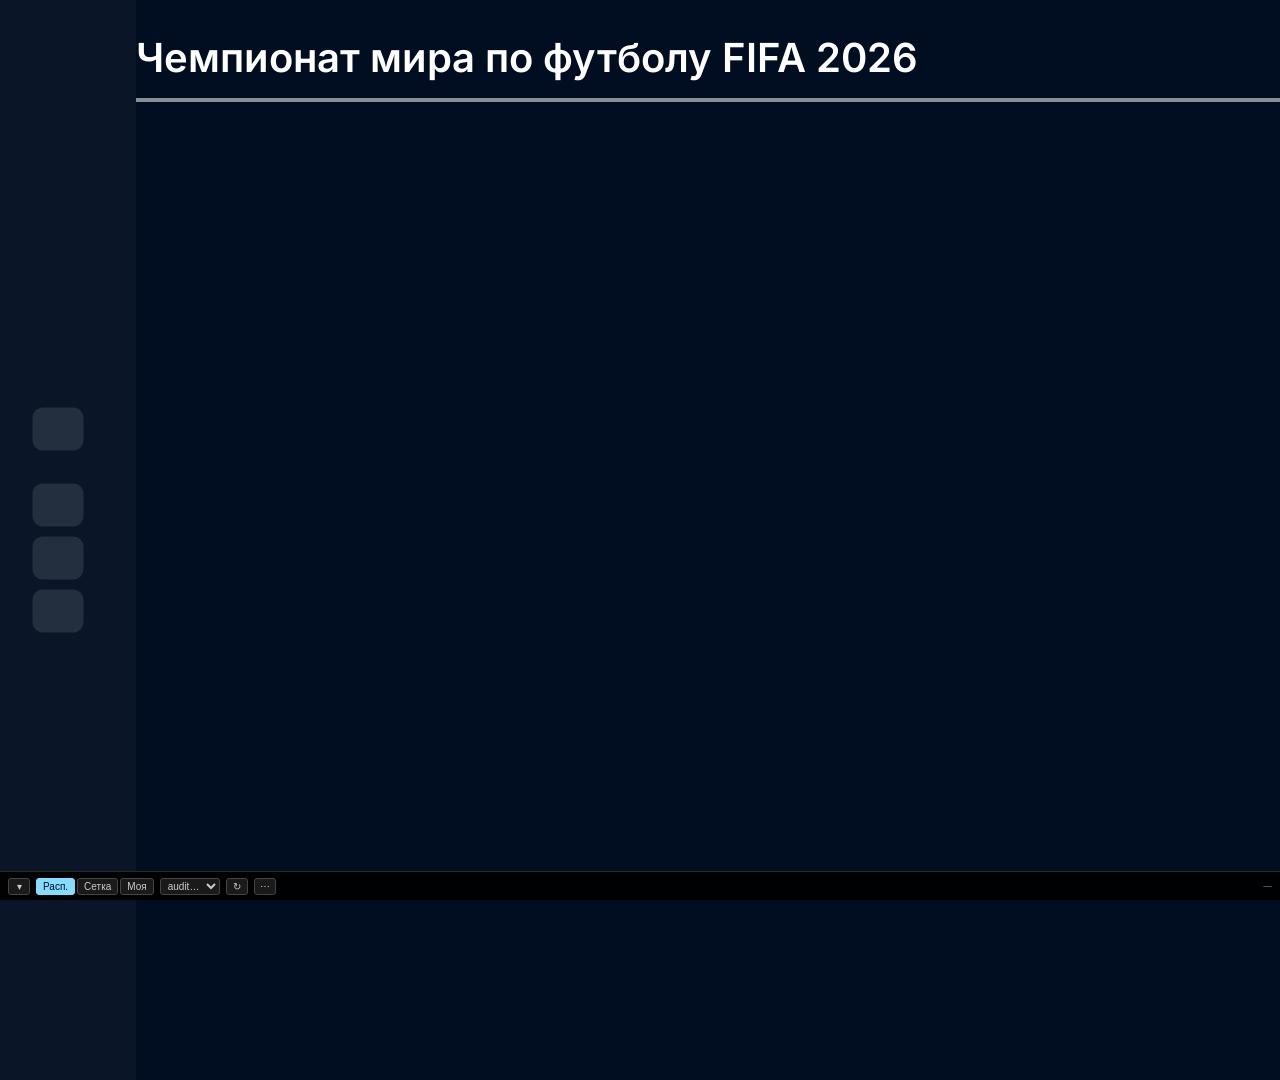
<file: index.html>
<!DOCTYPE html>
<html lang="ru">
<head>
  <meta charset="UTF-8">
  <meta http-equiv="refresh" content="0;url=ui/1920/index.html">
  <title>ЧМ FIFA 2026 — Samsung UI</title>
</head>
<body>
  <p><a href="ui/1920/index.html">FIFA 2026 UI preview</a></p>
</body>
</html>
</file>
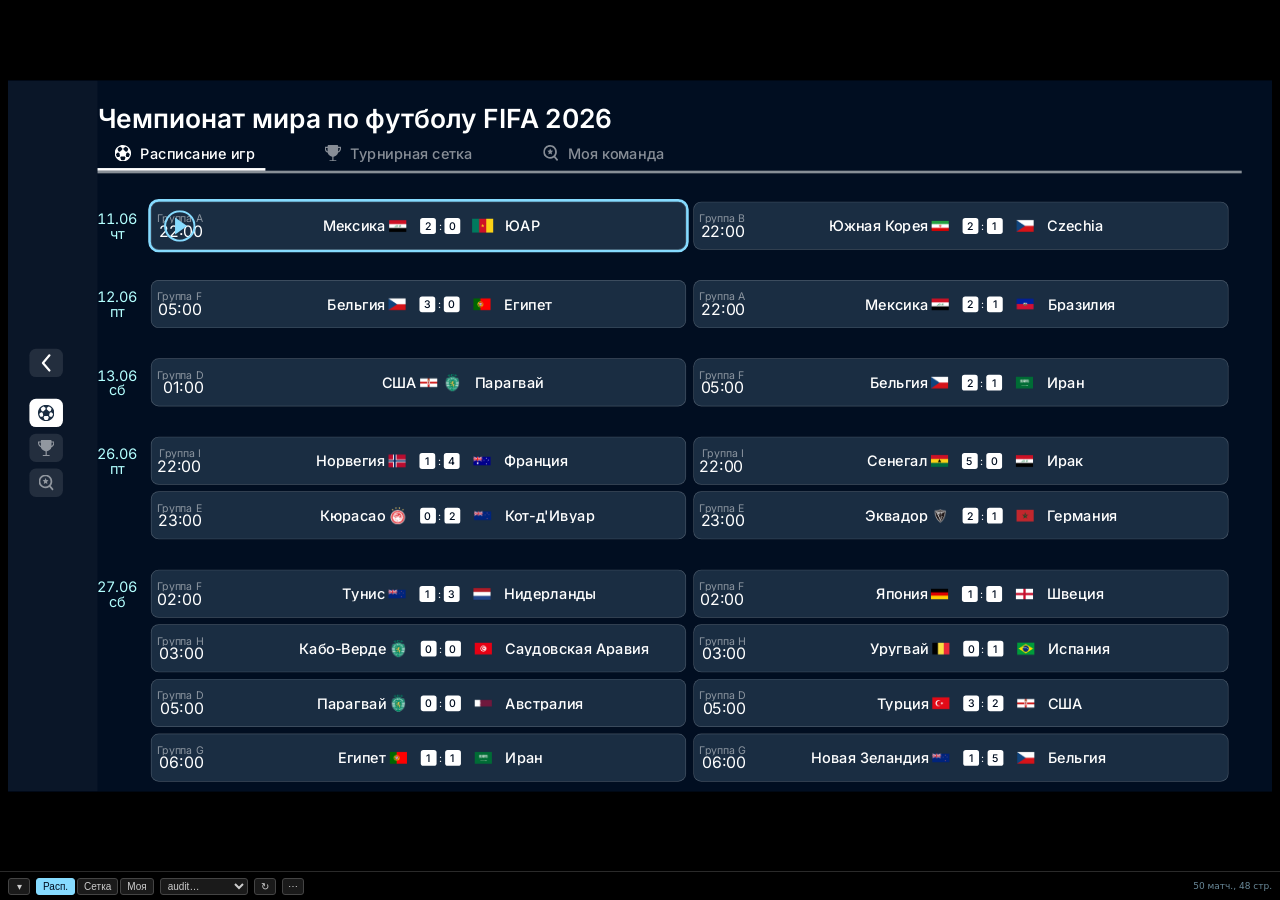
<file: ui/1920/index.html>
<!DOCTYPE html>
<html lang="ru">
<head>
  <meta charset="UTF-8">
  <meta name="viewport" content="width=1920">
  <title>ЧМ FIFA 2026 — sport shell (preview)</title>
  <script src="../js/fifa-assets.js"></script>
  <link rel="stylesheet" href="css/tokens.css">
  <link rel="stylesheet" href="css/base.css">
  <link rel="stylesheet" href="css/sport.css">
  <link rel="stylesheet" href="css/schedule.css">
  <link rel="stylesheet" href="css/bracket.css">
  <link rel="stylesheet" href="css/broadcast.css">
  <link rel="stylesheet" href="css/my-team.css">
</head>
<body class="dev-mode">

  <div id="tv-viewport">
    <div id="tv-stage">
      <div id="sport_root" class="screen">
        <div id="sport_rail">
          <div id="sport_rail_buttons">
            <div id="btn_sport_back" aria-hidden="true"></div>
            <button type="button" id="btn_sport_rail_schedule" class="sport-rail-btn"></button>
            <button type="button" id="btn_sport_rail_bracket" class="sport-rail-btn"></button>
            <button type="button" id="btn_sport_rail_my_team" class="sport-rail-btn"></button>
          </div>
        </div>

        <h1 id="tv_sport_title">Чемпионат мира по футболу FIFA 2026</h1>

        <div id="sport_tabs_container">
          <div id="sport_tab_track"></div>
          <div id="sport_tabs"></div>
        </div>

        <div id="sport_pager">
          <div id="sport_schedule_root" class="sport-page" data-page="schedule">
            <div id="rv_sport_schedule"></div>
            <div id="sport_schedule_error_container" class="preview-hidden">
              <div id="tv_schedule_error">Не удалось загрузить расписание</div>
              <button type="button" id="btn_schedule_retry">Повторить</button>
            </div>
            <button type="button" id="btn_schedule_scroll_top" class="preview-hidden">Вверх</button>
          </div>
          <div id="bracket_content_container" class="sport-page preview-hidden" data-page="bracket"></div>
          <div id="sport_my_team_root" class="sport-page preview-hidden" data-page="my_team"></div>
        </div>
      </div>

      <div id="sport_sources_dialog_root" class="preview-hidden" aria-hidden="true">
        <div id="sport_sources_panel">
          <div id="sport_sources_list"></div>
        </div>
      </div>
    </div>
  </div>

  <div id="dev-panel">
    <div class="dev-bar">
      <button type="button" id="dev-collapse" class="dev-icon" title="Свернуть">▾</button>
      <div class="dev-tabs">
        <button type="button" data-screen-tab="schedule" class="active">Расп.</button>
        <button type="button" data-screen-tab="bracket">Сетка</button>
        <button type="button" data-screen-tab="my_team">Моя</button>
      </div>
      <select id="dev-audit-presets" title="Audit preset"><option value="">audit…</option></select>
      <button type="button" id="btn-broadcast-back" class="preview-hidden" title="Закрыть каналы">back</button>
      <button type="button" id="btn-reload-mocks" class="dev-icon" title="Моки">↻</button>
      <button type="button" id="dev-more-toggle" class="dev-icon" title="Ещё">⋯</button>
      <span id="dev-status">—</span>
    </div>
    <div id="dev-more" class="dev-more preview-hidden">
      <button type="button" id="btn-schedule-toggle-error">ошибка</button>
      <button type="button" id="btn-schedule-toggle-scroll-top">вверх</button>
      <button type="button" id="btn-bracket-focus-playable">play</button>
      <button type="button" id="btn-myteam-select-belgium">бельгия</button>
      <button type="button" id="btn-broadcast-show">каналы</button>
      <button type="button" id="btn-broadcast-hide">скрыть</button>
    </div>
  </div>

  <script src="../js/fifa-data.js"></script>
  <script src="../js/fifa-flag.js"></script>
  <script src="../js/fifa-schedule-mapper.js"></script>
  <script src="../js/fifa-bracket-layout.js"></script>
  <script src="../js/fifa-bracket-mapper.js"></script>
  <script src="../js/schedule-ui.js"></script>
  <script src="../js/bracket-ui.js"></script>
  <script src="../js/fifa-teams-mapper.js"></script>
  <script src="../js/fifa-my-team-filter.js"></script>
  <script src="../js/broadcast-ui.js"></script>
  <script src="../js/my-team-ui.js"></script>
  <script src="../js/sport-ui.js"></script>
  <script src="../js/sport-pointer.js"></script>
  <script src="../js/app-preview.js"></script>
  <script>AppPreview.init();</script>
</body>
</html>
</file>
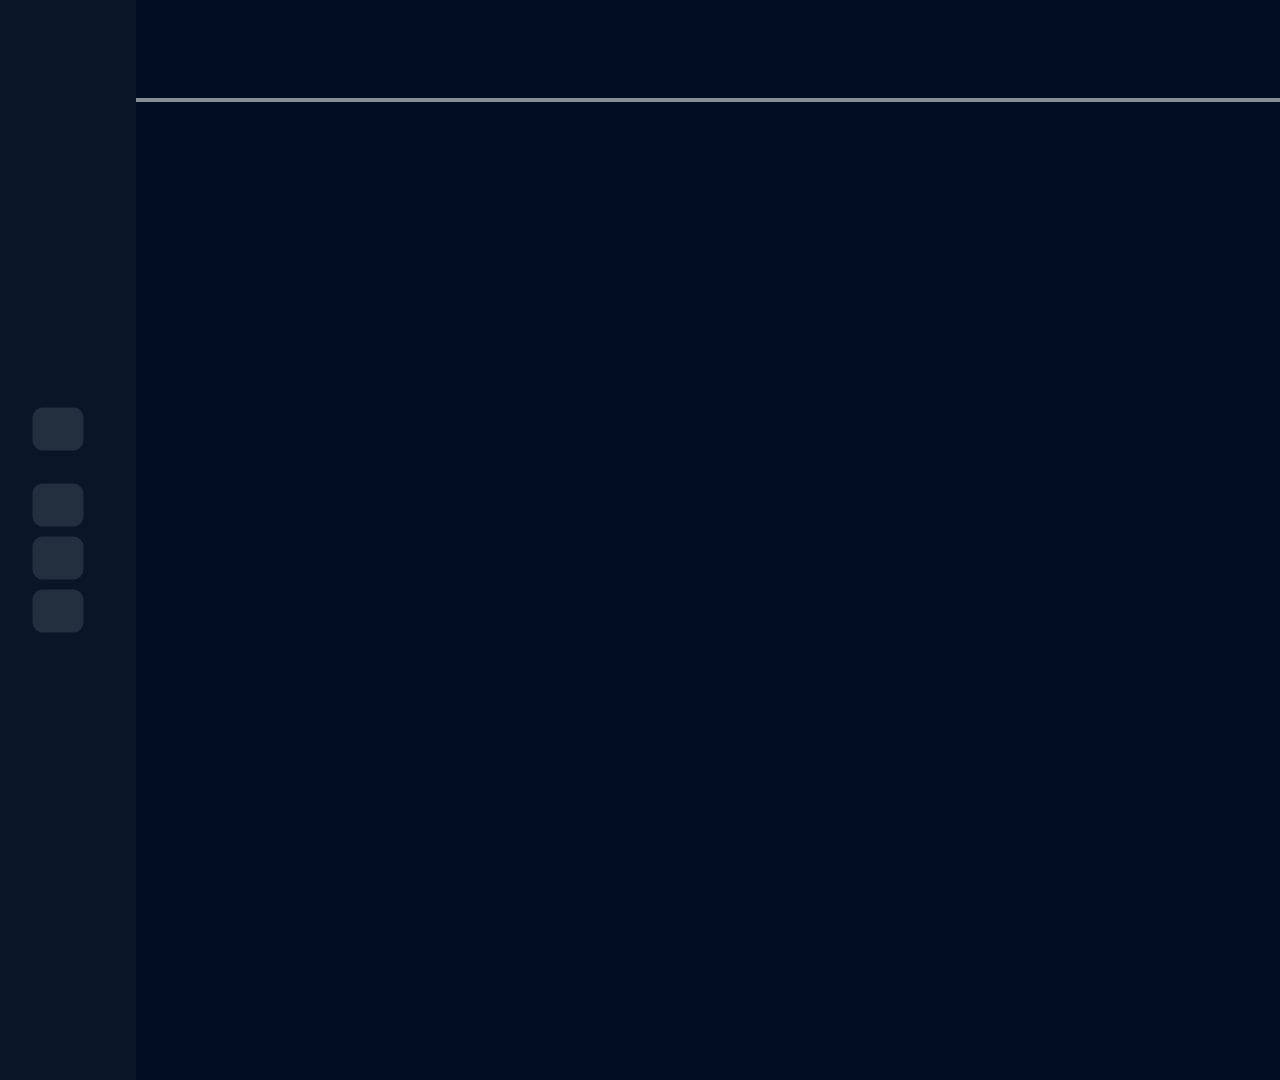
<file: ui/1920/sport.html>
<!DOCTYPE html>
<html lang="ru">
<head>
  <meta charset="UTF-8">
  <meta name="viewport" content="width=1920">
  <title>ЧМ FIFA 2026 — sport shell</title>
  <link rel="stylesheet" href="css/tokens.css">
  <link rel="stylesheet" href="css/base.css">
  <link rel="stylesheet" href="css/sport.css">
</head>
<body>
  <div id="tv-stage">
    <div id="sport_root" class="screen">
      <div id="sport_rail">
        <div id="sport_rail_buttons">
          <div id="btn_sport_back" aria-hidden="true"></div>
          <button type="button" id="btn_sport_rail_schedule" class="sport-rail-btn"></button>
          <button type="button" id="btn_sport_rail_bracket" class="sport-rail-btn"></button>
          <button type="button" id="btn_sport_rail_my_team" class="sport-rail-btn"></button>
        </div>
      </div>

      <h1 id="tv_sport_title"></h1>

      <div id="sport_tabs_container">
        <div id="sport_tab_track"></div>
        <div id="sport_tabs"></div>
      </div>

      <div id="sport_pager">
        <div id="sport_schedule_root" class="sport-page" data-page="schedule"></div>
        <div id="bracket_content_container" class="sport-page preview-hidden" data-page="bracket"></div>
        <div id="sport_my_team_root" class="sport-page preview-hidden" data-page="my_team"></div>
      </div>
    </div>
  </div>

  <script src="../js/fifa-data.js"></script>
  <script src="../js/sport-ui.js"></script>
  <script>
    document.documentElement.classList.add('audit-mode');
    FifaData.loadAll().then(function () {
      SportUI.init(FifaData.getMenu());
      SportUI.applyState({ activeTab: 'schedule', railFocus: null, tabFocus: 'schedule' });
    });
  </script>
</body>
</html>
</file>
<file: ui/1920/css/tokens.css>
/* dimens.xml @ 1920 (dp × 2) */
:root {
  --sport-bg: #010E21;
  --sport-rail-bg: #0A1628;
  --sport-rail-item-bg: rgba(255, 255, 255, 0.1);
  --sport-rail-item-bg-focused: #86DBFF;
  --sport-rail-item-bg-selected: #FFFFFF;
  --sport-rail-icon-default: rgba(255, 255, 255, 0.5);
  --sport-rail-icon-active: #1A2D42;

  --sport-title-text: #FFFFFF;
  --sport-tab-text: rgba(255, 255, 255, 0.53); /* #87FFFFFF */
  --sport-tab-text-selected: #FFFFFF;
  --sport-tab-indicator: #FFFFFF;
  --sport-tab-track-inactive: rgba(255, 255, 255, 0.53); /* #87FFFFFF */

  --sport-rail-width: 136px;
  --sport-content-margin-end: 46px;
  --sport-title-margin-top: 38px;
  --sport-title-text-size: 40px;
  --sport-tabs-margin-top: 20px;
  --sport-tab-text-size: 22px;
  --sport-tab-icon-size: 25px;
  --sport-tab-item-padding-h: 16px;
  --sport-tab-icon-padding-h: 10px;
  --sport-tab-icon-text-gap: 4px;
  --sport-tab-content-indicator-gap: 10px;
  --sport-tab-spacing: 64px;
  --sport-tab-indicator-height: 4px;
  --sport-pager-margin-top: 22px;

  --sport-rail-btn-width: 51px;
  --sport-rail-btn-height: 43px;
  --sport-rail-btn-radius: 10px;
  --sport-rail-btn-pad-h: 14px;
  --sport-rail-btn-pad-v: 10px;
  --sport-rail-icon-size: 25px;
  --sport-rail-back-gap: 33px;
  --sport-rail-item-gap: 10px;
  --sport-rail-offset-x: 10px;
  --sport-rail-offset-y: 20px;

  /* Schedule @ 1920 (SportScreenMetrics + dimens × 2) */
  --schedule-padding-top: 25px;
  --schedule-padding-right: 20px;
  --schedule-padding-bottom: 112px;
  --schedule-dates-column-width: 60px;
  --schedule-dates-to-main-gap: 21px;
  --schedule-date-text-size: 22px;
  --schedule-date-line-height: 22px;
  --schedule-date-text: #B3FFFFFF;
  --schedule-section-spacing: 46px;
  --schedule-grid-gap-h: 11px;
  --schedule-grid-gap-v: 10px;
  --schedule-match-card-height: 73px;
  --schedule-match-card-radius: 12px;
  --schedule-match-card-pad-v: 10px;
  --schedule-match-card-pad-h: 8px;
  --schedule-match-inner-gap: 12px;
  --schedule-match-group-size: 16px;
  --schedule-match-time-size: 24px;
  --schedule-match-team-size: 22px;
  --schedule-match-meta-gap: 0px;
  --schedule-match-meta-text: rgba(255, 255, 255, 0.5);
  --schedule-match-meta-selected: rgba(1, 14, 33, 0.5);
  --schedule-match-flag-width: 32px;
  --schedule-match-flag-height: 26px;
  --schedule-match-flag-pad-v: 4px;
  --schedule-match-flag-pad-h: 2px;
  --schedule-match-flag-margin: 16px;
  --schedule-match-card-border: 1px;
  --schedule-match-card-border-color: rgba(255, 255, 255, 0.2);
  --schedule-match-bg-available: #1A2D42;
  --schedule-match-bg-future: #2A4057;
  --schedule-match-bg-live: #BEE0C2;
  --schedule-match-bg-selected: #FFFFFF;
  --schedule-match-text-available: #FFFFFF;
  --schedule-match-text-future: #A6FFFFFF;
  --schedule-match-text-live: #1A2D42;
  --schedule-match-text-selected: #010E21;
  --schedule-match-focus-border: 4px;
  --schedule-match-focus-color: #86DBFF;
  --sport-match-play-color: #86DBFF;
  --schedule-score-box-height: 24px;
  --schedule-score-box-min-width: 24px;
  --schedule-score-box-pad-h: 6px;
  --schedule-score-box-radius: 4px;
  --schedule-score-text-size: 16px;
  --schedule-score-colon-margin: 4px;
  --schedule-score-box-bg: #FFFFFF;
  --schedule-score-digit-text: #010E21;
  --schedule-play-icon-size: 48px;
  --schedule-placeholder-text: #80FFFFFF;

  /* Bracket @ 1920 */
  --bracket-cell-width: 222px;
  --bracket-cell-height: 90px;
  --bracket-cell-radius: 12px;
  --bracket-cell-pad-v: 12px;
  --bracket-cell-pad-h: 16px;
  --bracket-cell-inner-gap: 16px;
  --bracket-meta-text-size: 18px;
  --bracket-team-text-size: 18px;
  --bracket-play-icon-size: 40px;
  --bracket-focus-border: 4px;
  --bracket-label-text-size: 24px;
  --bracket-label-line-height: 24px;

  /* My Team @ 1920 */
  --my-team-panel-bg: rgba(255, 255, 255, 0.1);
  --my-team-panel-radius: 16px;
  --my-team-panel-pad-v: 20px;
  --my-team-panel-edge: 26px;
  --my-team-date-col-width: 119px;
  --my-team-match-width: 491px;
  --my-team-match-height: 88px;
  --my-team-match-time-size: 24px;
  --my-team-match-team-size: 22px;
  --my-team-focus-border: 4px;

  /* Broadcast @ 1920 */
  --broadcast-panel-radius: 12px;
  --broadcast-item-focus-bg: rgba(134, 219, 255, 0.2);
  --broadcast-overlay: rgba(1, 14, 33, 0.8);

  /* Menu @ 1920 */
}
</file>
<file: ui/1920/css/base.css>
@font-face {
  font-family: 'Inter';
  font-style: normal;
  font-weight: 400;
  font-display: swap;
  src: url('../../../assets/fonts/Inter-Regular.ttf') format('truetype');
}

@font-face {
  font-family: 'Inter';
  font-style: normal;
  font-weight: 500;
  font-display: swap;
  src: url('../../../assets/fonts/Inter-Medium.ttf') format('truetype');
}

@font-face {
  font-family: 'Inter';
  font-style: normal;
  font-weight: 600;
  font-display: swap;
  src: url('../../../assets/fonts/Inter-SemiBold.ttf') format('truetype');
}

* { box-sizing: border-box; }

html.browser-preview,
html.browser-preview body {
  width: 100%;
  height: 100%;
  overflow: hidden;
}

body {
  margin: 0;
  padding: 0;
  color: var(--sport-title-text);
  background: #000;
  font-family: 'Inter', system-ui, sans-serif;
  user-select: none;
  overflow: hidden;
}

html.browser-preview #tv-viewport {
  position: fixed;
  inset: 0 0 var(--dev-panel-height, 32px) 0;
  display: flex;
  align-items: center;
  justify-content: center;
  overflow: hidden;
}

html.browser-preview #tv-stage {
  width: 1920px;
  height: 1080px;
  transform: scale(var(--preview-scale, 1));
  transform-origin: center center;
  flex-shrink: 0;
  position: relative;
  background: var(--sport-bg);
  overflow: hidden;
}

#tv-stage {
  width: 1920px;
  height: 1080px;
  position: relative;
  background: var(--sport-bg);
  overflow: hidden;
}

.screen {
  position: absolute;
  inset: 0;
}

img { pointer-events: none; }

.preview-hidden { display: none !important; }

html.audit-mode #dev-panel { display: none; }
html.audit-mode.browser-preview #tv-viewport { bottom: 0; }

#dev-panel {
  position: fixed;
  bottom: 0;
  left: 0;
  right: 0;
  z-index: 99999;
  background: rgba(0, 0, 0, 0.9);
  border-top: 1px solid #2a2a2a;
  font: 10px/1.2 system-ui, sans-serif;
  color: #aaa;
}

#dev-panel.collapsed {
  cursor: pointer;
}

#dev-panel.collapsed .dev-bar,
#dev-panel.collapsed .dev-more {
  display: none;
}

#dev-panel.collapsed::before {
  content: 'dev';
  display: block;
  padding: 4px 10px;
  cursor: pointer;
  color: #666;
  font-size: 9px;
  letter-spacing: 0.04em;
  text-transform: uppercase;
}

#dev-panel.collapsed:hover::before {
  color: #999;
}

.dev-bar {
  display: flex;
  align-items: center;
  gap: 6px;
  padding: 4px 8px;
  min-height: 28px;
}

.dev-tabs {
  display: flex;
  gap: 2px;
}

.dev-more {
  display: flex;
  flex-wrap: wrap;
  gap: 4px;
  padding: 0 8px 5px;
}

#dev-panel button {
  cursor: pointer;
  padding: 2px 6px;
  font-size: 10px;
  margin: 0;
  border: 1px solid #444;
  background: #1a1a1a;
  color: #ccc;
  border-radius: 3px;
}

#dev-panel button.dev-icon {
  padding: 2px 5px;
  min-width: 22px;
}

#dev-panel button.active {
  background: #86DBFF;
  color: #010E21;
  border-color: #86DBFF;
}

#dev-panel select {
  font-size: 10px;
  padding: 1px 3px;
  max-width: 88px;
  background: #1a1a1a;
  color: #ccc;
  border: 1px solid #444;
  border-radius: 3px;
}

#dev-status {
  margin-left: auto;
  color: #6a8a9a;
  font-size: 9px;
  white-space: nowrap;
  overflow: hidden;
  text-overflow: ellipsis;
  max-width: 42%;
}

html.browser-preview #tv-stage .sport-rail-btn,
html.browser-preview #tv-stage .sport-tab,
html.browser-preview #tv-stage .match_card_root,
html.browser-preview #tv-stage .bracket_cell,
html.browser-preview #tv-stage .country_chip_root,
html.browser-preview #tv-stage .sport_source_item,
html.browser-preview #tv-stage #btn_schedule_scroll_top,
html.browser-preview #tv-stage #btn_schedule_retry {
  cursor: pointer;
}
</file>
<file: ui/1920/css/sport.css>
@import './tokens.css';

/* FragmentSport shell — Stage 2 */

#sport_root {
  background: var(--sport-bg);
  overflow: hidden;
}

/* —— Rail —— */
#sport_rail {
  position: absolute;
  left: 0;
  top: 0;
  bottom: 0;
  width: var(--sport-rail-width);
  background: var(--sport-rail-bg);
}

#sport_rail_buttons {
  position: absolute;
  left: 50%;
  top: 50%;
  transform: translate(calc(-50% - var(--sport-rail-offset-x)), calc(-50% - var(--sport-rail-offset-y)));
  display: flex;
  flex-direction: column;
  align-items: center;
}

#btn_sport_back {
  width: var(--sport-rail-btn-width);
  height: var(--sport-rail-btn-height);
  border-radius: var(--sport-rail-btn-radius);
  background: var(--sport-rail-item-bg);
  display: flex;
  align-items: center;
  justify-content: center;
  flex-shrink: 0;
  padding: 0;
  color: #FFFFFF;
  box-sizing: border-box;
}

.rail-icon,
.iv_tab_icon {
  display: block;
  background: currentColor;
  -webkit-mask-image: var(--icon-url);
  mask-image: var(--icon-url);
  -webkit-mask-size: contain;
  mask-size: contain;
  -webkit-mask-repeat: no-repeat;
  mask-repeat: no-repeat;
  -webkit-mask-position: center;
  mask-position: center;
}

.rail-icon {
  width: var(--sport-rail-icon-size);
  height: var(--sport-rail-icon-size);
  flex-shrink: 0;
}

.rail-back-icon {
  width: 100%;
  height: 100%;
}

.sport-rail-btn {
  margin: 0;
  padding: 0;
  width: var(--sport-rail-btn-width);
  height: var(--sport-rail-btn-height);
  border: none;
  border-radius: var(--sport-rail-btn-radius);
  background: var(--sport-rail-item-bg);
  display: flex;
  align-items: center;
  justify-content: center;
  cursor: default;
  outline: none;
  color: var(--sport-rail-icon-default);
  box-sizing: border-box;
}

#btn_sport_rail_schedule {
  margin-top: var(--sport-rail-back-gap);
}

#btn_sport_rail_bracket,
#btn_sport_rail_my_team {
  margin-top: var(--sport-rail-item-gap);
}


.sport-rail-btn.selected {
  background: var(--sport-rail-item-bg-selected);
  color: var(--sport-rail-icon-active);
}

.sport-rail-btn.focused {
  background: var(--sport-rail-item-bg-focused);
  color: var(--sport-rail-icon-active);
}

.sport-rail-btn.selected.focused {
  background: var(--sport-rail-item-bg-focused);
}

/* —— Title —— */
#tv_sport_title {
  position: absolute;
  left: var(--sport-rail-width);
  right: var(--sport-content-margin-end);
  top: var(--sport-title-margin-top);
  margin: 0;
  padding: 0;
  font-size: var(--sport-title-text-size);
  font-weight: 600;
  line-height: 1;
  letter-spacing: 0;
  color: var(--sport-title-text);
  text-align: left;
}

/* —— Tabs —— */
#sport_tabs_container {
  position: absolute;
  left: var(--sport-rail-width);
  right: var(--sport-content-margin-end);
  top: calc(
    var(--sport-title-margin-top) + var(--sport-title-text-size) + var(--sport-tabs-margin-top)
  );
  height: auto;
  padding-bottom: var(--sport-tab-indicator-height);
}

#sport_tab_track {
  position: absolute;
  left: 0;
  right: 0;
  bottom: 0;
  height: var(--sport-tab-indicator-height);
  background: var(--sport-tab-track-inactive);
  pointer-events: none;
}

#sport_tabs {
  display: flex;
  align-items: flex-start;
  gap: var(--sport-tab-spacing);
  position: relative;
  z-index: 1;
}

.sport-tab {
  display: flex;
  flex-direction: column;
  align-items: stretch;
  border: none;
  background: transparent;
  padding: 0;
  margin: 0;
  cursor: default;
  outline: none;
  min-width: 0;
  color: var(--sport-tab-text);
}

.sport-tab.selected {
  color: var(--sport-tab-text-selected);
}

.tab_content_row {
  display: flex;
  align-items: center;
  padding: 0 var(--sport-tab-item-padding-h);
}

.tab-icon-wrap {
  padding: 0 var(--sport-tab-icon-padding-h);
  display: flex;
  align-items: center;
  justify-content: center;
}

.iv_tab_icon {
  width: var(--sport-tab-icon-size);
  height: var(--sport-tab-icon-size);
}

.tv_tab_label {
  margin-left: var(--sport-tab-icon-text-gap);
  font-size: var(--sport-tab-text-size);
  font-weight: 500;
  line-height: 1;
  color: inherit;
  white-space: nowrap;
}

.tab_indicator {
  margin-top: var(--sport-tab-content-indicator-gap);
  height: var(--sport-tab-indicator-height);
  background: transparent;
  border-radius: 0;
}

.sport-tab.selected .tab_indicator {
  background: var(--sport-tab-indicator);
}

.sport-tab.focused .tab_content_row {
  color: #FFFFFF;
}

.sport-tab.focused .iv_tab_icon {
  color: #FFFFFF;
}

/* —— Pager (content slots — Stage 3+) —— */
#sport_pager {
  position: absolute;
  left: var(--sport-rail-width);
  right: var(--sport-content-margin-end);
  top: calc(
    var(--sport-title-margin-top) + var(--sport-title-text-size) + var(--sport-tabs-margin-top) +
    var(--sport-tab-icon-size) + var(--sport-tab-content-indicator-gap) +
    var(--sport-tab-indicator-height) + var(--sport-pager-margin-top)
  );
  bottom: 0;
  overflow: hidden;
}

#sport_pager.bracket-active {
  overflow: visible;
}

.sport-page {
  position: absolute;
  inset: 0;
}
</file>
<file: ui/1920/css/schedule.css>
/* FragmentSportSchedule — Stage 3 */

#sport_schedule_root {
  position: absolute;
  inset: 0;
  overflow: hidden;
}

#rv_sport_schedule {
  position: absolute;
  inset: 0;
  overflow-x: hidden;
  overflow-y: auto;
  padding: var(--schedule-padding-top) var(--schedule-padding-right) var(--schedule-padding-bottom) 0;
  scrollbar-width: none;
}

#rv_sport_schedule::-webkit-scrollbar {
  display: none;
}

#rv_sport_schedule .schedule-section {
  display: flex;
  align-items: flex-start;
  margin-bottom: var(--schedule-section-spacing);
}

#rv_sport_schedule .schedule-section:last-child {
  margin-bottom: 0;
}

#rv_sport_schedule .date_block {
  width: var(--schedule-dates-column-width);
  flex-shrink: 0;
  display: flex;
  flex-direction: column;
  align-items: center;
  padding-top: calc((var(--schedule-match-card-height) - var(--schedule-date-line-height) * 2) / 2);
}

#rv_sport_schedule .date_block .tv_date,
#tv_date {
  font-size: var(--schedule-date-text-size);
  font-weight: 400;
  line-height: var(--schedule-date-line-height);
  color: var(--schedule-date-text);
  font-feature-settings: 'tnum';
}

#rv_sport_schedule .date_block .tv_day_of_week,
#tv_day_of_week {
  font-size: var(--schedule-date-text-size);
  font-weight: 400;
  line-height: var(--schedule-date-line-height);
  color: var(--schedule-date-text);
}

#rv_sport_schedule .rv_section_matches {
  flex: 1;
  min-width: 0;
  margin-left: var(--schedule-dates-to-main-gap);
  display: grid;
  grid-template-columns: 1fr 1fr;
  column-gap: var(--schedule-grid-gap-h);
  row-gap: var(--schedule-grid-gap-v);
}

/* —— Match card (scoped — не утекает в my-team / bracket) —— */
#rv_sport_schedule .match_card_root {
  height: var(--schedule-match-card-height);
  border-radius: var(--schedule-match-card-radius);
  border: var(--schedule-match-card-border) solid var(--schedule-match-card-border-color);
  background: var(--schedule-match-bg-available);
  color: var(--schedule-match-text-available);
  display: flex;
  align-items: center;
  padding: var(--schedule-match-card-pad-v) var(--schedule-match-card-pad-h);
  outline: none;
  position: relative;
  box-sizing: border-box;
}

#rv_sport_schedule .match_card_root.future {
  background: var(--schedule-match-bg-future);
  color: var(--schedule-match-text-future);
}

#rv_sport_schedule .match_card_root.live {
  background: var(--schedule-match-bg-live);
  color: var(--schedule-match-text-live);
}

#rv_sport_schedule .match_card_root.focused {
  outline: var(--schedule-match-focus-border) solid var(--schedule-match-focus-color);
  outline-offset: 0;
}

#rv_sport_schedule .meta_play_slot {
  min-width: var(--schedule-play-icon-size);
  min-height: var(--schedule-play-icon-size);
  position: relative;
  flex-shrink: 0;
  display: flex;
  align-items: center;
  justify-content: center;
}

#rv_sport_schedule .meta_play_slot .meta_text_col {
  display: flex;
  flex-direction: column;
  align-items: flex-end;
}

#rv_sport_schedule .tv_group {
  font-size: var(--schedule-match-group-size);
  font-weight: 400;
  line-height: 1;
  color: var(--schedule-match-meta-text);
  text-align: right;
  white-space: nowrap;
  max-width: 88px;
  overflow: hidden;
  text-overflow: ellipsis;
}

#rv_sport_schedule .tv_time {
  font-size: var(--schedule-match-time-size);
  font-weight: 400;
  line-height: 1;
  margin-top: var(--schedule-match-meta-gap);
  white-space: nowrap;
}

#rv_sport_schedule .iv_match_play {
  position: absolute;
  left: 50%;
  top: 50%;
  transform: translate(-50%, -50%);
  width: var(--schedule-play-icon-size);
  height: var(--schedule-play-icon-size);
  display: none;
  background: url('../../../assets/img/icons/ic_sport_play.svg') center / contain no-repeat;
  z-index: 2;
  pointer-events: none;
}

#rv_sport_schedule .iv_match_play.visible {
  display: block;
}

#rv_sport_schedule .playable .iv_match_play.visible {
  pointer-events: auto;
  cursor: pointer;
}

#rv_sport_schedule .match_main_content {
  flex: 1;
  min-width: 0;
  display: flex;
  align-items: center;
  margin-left: var(--schedule-match-inner-gap);
}

#rv_sport_schedule .tv_team_home,
#rv_sport_schedule .tv_team_away {
  flex: 1;
  min-width: 0;
  font-size: var(--schedule-match-team-size);
  font-weight: 500;
  line-height: 1;
  white-space: nowrap;
  overflow: hidden;
  text-overflow: ellipsis;
}

#rv_sport_schedule .tv_team_home {
  text-align: right;
}

#rv_sport_schedule .tv_team_away {
  text-align: left;
  margin-left: var(--schedule-match-flag-margin);
}

#rv_sport_schedule .flag_slot {
  width: var(--schedule-match-flag-width);
  height: var(--schedule-match-flag-height);
  padding: var(--schedule-match-flag-pad-v) var(--schedule-match-flag-pad-h);
  flex-shrink: 0;
  box-sizing: content-box;
}

#rv_sport_schedule .iv_flag_home,
#rv_sport_schedule .iv_flag_away,
#rv_sport_schedule .flag_placeholder {
  width: 100%;
  height: 100%;
  display: block;
  object-fit: contain;
}

#rv_sport_schedule .flag_placeholder {
  background: rgba(255, 255, 255, 0.08);
  border-radius: 2px;
}

#rv_sport_schedule .score_container {
  display: none;
  align-items: center;
  flex-shrink: 0;
  margin: 0 var(--schedule-match-flag-margin);
}

#rv_sport_schedule .score_container.visible {
  display: flex;
}

#rv_sport_schedule .tv_score_home,
#rv_sport_schedule .tv_score_away {
  min-width: var(--schedule-score-box-min-width);
  height: var(--schedule-score-box-height);
  padding: 0 var(--schedule-score-box-pad-h);
  background: var(--schedule-score-box-bg);
  color: var(--schedule-score-digit-text);
  font-size: var(--schedule-score-text-size);
  font-weight: 500;
  line-height: var(--schedule-score-box-height);
  text-align: center;
  border-radius: var(--schedule-score-box-radius);
}

#rv_sport_schedule .tv_score_colon {
  margin: 0 var(--schedule-score-colon-margin);
  font-size: var(--schedule-score-text-size);
  font-weight: 400;
  line-height: 1;
}

/* —— Error / scroll-top —— */
#sport_schedule_error_container {
  position: absolute;
  inset: 0;
  display: flex;
  flex-direction: column;
  align-items: center;
  justify-content: center;
  background: var(--sport-bg);
  z-index: 2;
}

#tv_schedule_error {
  font-size: 18px;
  color: var(--schedule-placeholder-text);
  text-align: center;
}

#btn_schedule_retry {
  margin-top: 16px;
  padding: 16px 40px;
  min-height: 72px;
  border-radius: 16px;
  border: none;
  background: rgba(255, 255, 255, 0.1);
  color: var(--schedule-date-text);
  font-size: 28px;
  cursor: default;
}

#btn_schedule_retry:focus {
  background: rgba(134, 219, 255, 0.2);
  outline: 2px solid #86DBFF;
  outline-offset: 0;
}

#btn_schedule_scroll_top {
  position: absolute;
  left: 50%;
  bottom: 32px;
  transform: translateX(-50%);
  z-index: 3;
  padding: 16px 40px;
  min-height: 72px;
  border-radius: 16px;
  border: none;
  background: rgba(255, 255, 255, 0.1);
  color: var(--schedule-date-text);
  font-size: 28px;
  font-weight: 400;
  cursor: default;
}

#btn_schedule_scroll_top:focus {
  background: rgba(134, 219, 255, 0.2);
  outline: 2px solid #86DBFF;
  outline-offset: 0;
}
</file>
<file: ui/1920/css/bracket.css>
@import './tokens.css';

/* FragmentSportBracket — Stage 4 */

#bracket_content_container {
  position: absolute;
  inset: 0;
  overflow: visible;
  padding: var(--bracket-focus-border);
  box-sizing: border-box;
}

#bracket_connectors,
#bracket_cells_container,
#bracket_labels_container {
  position: absolute;
  inset: 0;
  overflow: visible;
  pointer-events: none;
}

#bracket_cells_container {
  pointer-events: auto;
}

.bracket_pair_bar {
  position: absolute;
  width: 4px;
  background: #FFFFFF;
}

.bracket_round_label {
  position: absolute;
  height: var(--bracket-label-line-height);
  font-size: var(--bracket-label-text-size);
  line-height: var(--bracket-label-line-height);
  font-weight: 400;
  text-align: center;
  color: #FFFFFF;
  white-space: nowrap;
}

.bracket_cell {
  position: absolute;
  width: var(--bracket-cell-width);
  height: var(--bracket-cell-height);
  box-sizing: border-box;
  border-radius: var(--bracket-cell-radius);
  border: 1px solid rgba(255, 255, 255, 0.2);
  display: flex;
  align-items: center;
  padding: var(--bracket-cell-pad-v) var(--bracket-cell-pad-h);
  outline: none;
  overflow: visible;
  cursor: default;
}

.bracket_cell.future {
  background: #2A4057;
  color: #A6FFFFFF;
}

.bracket_cell.available {
  background: #1A2D42;
  color: #FFFFFF;
}

.bracket_cell.live {
  background: #BEE0C2;
  color: #1A2D42;
}

.bracket_cell.focused {
  box-shadow: inset 0 0 0 var(--bracket-focus-border) #86DBFF;
}

.bracket_cell .meta_play_slot {
  position: relative;
  flex-shrink: 0;
  min-width: var(--bracket-play-icon-size);
  min-height: var(--bracket-play-icon-size);
  display: flex;
  align-items: center;
  justify-content: flex-end;
}

.bracket_cell .meta_text_col {
  display: flex;
  flex-direction: column;
  align-items: flex-end;
}

.bracket_cell .tv_date {
  font-size: var(--bracket-meta-text-size);
  line-height: 1;
  font-weight: 500;
}

.bracket_cell .tv_time {
  font-size: var(--bracket-meta-text-size);
  line-height: 1;
  font-weight: 500;
  margin-top: 2px;
}

.bracket_cell.live .tv_date,
.bracket_cell.live .tv_time {
  color: #1A2D42;
}

.bracket_cell .tv_time.hidden-for-play {
  visibility: hidden;
}

.bracket_cell .iv_match_play {
  position: absolute;
  left: 50%;
  top: 50%;
  transform: translate(-50%, -50%);
  width: var(--bracket-play-icon-size);
  height: var(--bracket-play-icon-size);
  display: none;
  color: var(--sport-match-play-color);
  background: currentColor;
  -webkit-mask-image: url('../../../assets/img/icons/ic_sport_play.svg');
  mask-image: url('../../../assets/img/icons/ic_sport_play.svg');
  -webkit-mask-size: contain;
  mask-size: contain;
  -webkit-mask-repeat: no-repeat;
  mask-repeat: no-repeat;
  -webkit-mask-position: center;
  mask-position: center;
  z-index: 2;
  pointer-events: none;
}

.bracket_cell .iv_match_play.visible {
  display: block;
}

.bracket_cell.playable .iv_match_play.visible {
  pointer-events: auto;
  cursor: pointer;
}

.bracket_teams {
  flex: 1;
  min-width: 0;
  margin-left: var(--bracket-cell-inner-gap);
  display: flex;
  flex-direction: column;
  align-items: flex-end;
  justify-content: center;
  gap: 2px;
}

.bracket_cell .tv_team_top,
.bracket_cell .tv_team_bottom {
  width: 100%;
  font-size: var(--bracket-team-text-size);
  line-height: 1.1;
  font-weight: 500;
  text-align: right;
  white-space: nowrap;
  overflow: hidden;
  text-overflow: ellipsis;
}
</file>
<file: ui/1920/css/broadcast.css>
@import './tokens.css';

/* DialogSportBroadcastSources — Stage 6 */

#sport_sources_dialog_root {
  position: absolute;
  inset: 0;
  z-index: 100;
  background: var(--broadcast-overlay);
  display: flex;
  align-items: center;
  justify-content: center;
  cursor: pointer;
}

#sport_sources_dialog_root.preview-hidden {
  display: none !important;
}

#sport_sources_panel {
  width: 440px;
  border-radius: var(--broadcast-panel-radius);
  padding: 16px;
  background: #1B2A40;
  cursor: default;
}

#sport_sources_list {
  display: flex;
  flex-direction: column;
  gap: 8px;
}

.sport_source_item {
  height: 72px;
  border-radius: 8px;
  padding: 0 24px;
  display: flex;
  align-items: center;
  justify-content: space-between;
  color: #FFFFFF;
  cursor: default;
}

.sport_source_item.focused {
  background: var(--broadcast-item-focus-bg);
}

.sport_source_title {
  font-size: 22px;
  line-height: 1.2;
  font-weight: 400;
  flex: 1;
  min-width: 0;
  white-space: nowrap;
  overflow: hidden;
  text-overflow: ellipsis;
}

.sport_source_chevron {
  width: 24px;
  height: 24px;
  flex-shrink: 0;
  margin-left: 12px;
  background: currentColor;
  -webkit-mask-image: url("data:image/svg+xml,%3Csvg xmlns='http://www.w3.org/2000/svg' viewBox='0 0 12 12'%3E%3Cpath fill='black' d='M4 2l4 4-4 4'/%3E%3C/svg%3E");
  mask-image: url("data:image/svg+xml,%3Csvg xmlns='http://www.w3.org/2000/svg' viewBox='0 0 12 12'%3E%3Cpath fill='black' d='M4 2l4 4-4 4'/%3E%3C/svg%3E");
  -webkit-mask-size: contain;
  mask-size: contain;
  -webkit-mask-repeat: no-repeat;
  mask-repeat: no-repeat;
  -webkit-mask-position: center;
  mask-position: center;
}
</file>
<file: ui/1920/css/my-team.css>
@import './tokens.css';

/* FragmentSportMyTeam — Stage 5 */

#sport_my_team_root {
  position: absolute;
  inset: 0;
  display: flex;
  overflow: hidden;
}

#my_team_countries_panel {
  flex-shrink: 0;
  width: 1070px;
  background: var(--my-team-panel-bg);
  border-radius: var(--my-team-panel-radius);
  overflow: hidden;
}

#rv_my_team_countries {
  display: grid;
  grid-template-columns: repeat(3, 348px);
  grid-auto-rows: 50px;
  column-gap: 0;
  row-gap: 0;
  padding: var(--my-team-panel-pad-v) var(--my-team-panel-edge);
  height: 100%;
  overflow-y: auto;
  scrollbar-width: none;
  align-content: start;
}

#rv_my_team_countries::-webkit-scrollbar {
  display: none;
}

.country_chip_root {
  position: relative;
  height: 50px;
  border-radius: 12px;
  display: flex;
  align-items: center;
  cursor: pointer;
  outline: none;
  width: 100%;
}

.country_chip_root.focused {
  background: rgba(134, 219, 255, 0.22);
}

.country_chip_root .tv_country_name {
  font-size: 28px;
  line-height: 28px;
  font-weight: 300;
  color: #FFFFFF;
  padding: 0 16px 0 32px;
  white-space: nowrap;
  overflow: hidden;
  text-overflow: ellipsis;
  width: 100%;
  box-sizing: border-box;
}

.country_chip_root.focused .tv_country_name {
  color: #FF7C00;
}

.my_team_bullet {
  position: absolute;
  left: 12px;
  top: 50%;
  transform: translateY(-50%);
  width: 6px;
  height: 6px;
  border-radius: 50%;
  display: none;
  background: #FF7C00;
}

.my_team_bullet.visible {
  display: block;
}

#rv_my_team_schedule {
  flex: 1;
  min-width: 0;
  margin-left: 0;
  overflow-x: hidden;
  overflow-y: auto;
  padding: 0 20px 112px 0;
  scrollbar-width: none;
}

#rv_my_team_schedule::-webkit-scrollbar {
  display: none;
}

#tv_my_team_schedule_empty {
  position: absolute;
  left: 1070px;
  right: 0;
  top: 50%;
  transform: translateY(-50%);
  text-align: center;
  font-size: 22px;
  color: rgba(255, 255, 255, 0.5);
  padding: 0 40px;
}

.my_team_section {
  display: flex;
  align-items: flex-start;
  margin-bottom: 46px;
}

.my_team_section .date_block {
  width: var(--my-team-date-col-width);
  flex-shrink: 0;
  display: flex;
  flex-direction: column;
  align-items: center;
  padding-top: 10px;
}

.my_team_section .tv_date,
.my_team_section .tv_day_of_week {
  font-size: var(--schedule-date-text-size);
  line-height: var(--schedule-date-line-height);
  color: var(--schedule-date-text);
  font-feature-settings: 'tnum';
}

.my_team_section .rv_section_matches {
  width: var(--my-team-match-width);
  flex-shrink: 0;
  display: flex;
  flex-direction: column;
  gap: 10px;
}

.my_team_match {
  height: var(--my-team-match-height);
  border-radius: 12px;
  border: 1px solid rgba(255, 255, 255, 0.2);
  display: flex;
  align-items: center;
  padding: 12px 16px;
  box-sizing: border-box;
  outline: none;
}

.my_team_match.available {
  background: #1A2D42;
  color: #FFFFFF;
}

.my_team_match.future {
  background: #2A4057;
  color: #A6FFFFFF;
}

.my_team_match.live {
  background: #BEE0C2;
  color: #1A2D42;
}

.my_team_match.focused {
  outline: var(--my-team-focus-border) solid #86DBFF;
  outline-offset: 0;
}

.my_team_match .meta_play_slot {
  position: relative;
  flex-shrink: 0;
  min-width: 50px;
  min-height: 50px;
  display: flex;
  align-items: center;
  justify-content: center;
}

.my_team_match .tv_time {
  font-size: var(--my-team-match-time-size);
  font-weight: 400;
  text-align: center;
}

.my_team_match .tv_time.hidden-for-play {
  visibility: hidden;
}

.my_team_match .iv_match_play {
  position: absolute;
  left: 50%;
  top: 50%;
  transform: translate(-50%, -50%);
  width: 50px;
  height: 50px;
  display: none;
  color: var(--sport-match-play-color);
  background: currentColor;
  -webkit-mask-image: url('../../../assets/img/icons/ic_sport_play.svg');
  mask-image: url('../../../assets/img/icons/ic_sport_play.svg');
  -webkit-mask-size: contain;
  mask-size: contain;
  -webkit-mask-repeat: no-repeat;
  mask-repeat: no-repeat;
  z-index: 2;
  pointer-events: none;
}

.my_team_match .iv_match_play.visible {
  display: block;
}

.my_team_match.playable .iv_match_play.visible {
  pointer-events: auto;
  cursor: pointer;
}

.my_team_match_teams {
  flex: 1;
  min-width: 0;
  margin-left: 24px;
  display: flex;
  flex-direction: column;
  gap: 8px;
  align-items: flex-end;
}

.my_team_team_row {
  display: flex;
  align-items: center;
  justify-content: flex-end;
  max-width: 100%;
}

.my_team_match .tv_team_home,
.my_team_match .tv_team_away {
  font-size: var(--my-team-match-team-size);
  font-weight: 500;
  max-width: 360px;
  white-space: nowrap;
  overflow: hidden;
  text-overflow: ellipsis;
  text-align: right;
}

.my_team_match .flag_slot {
  width: 32px;
  height: 26px;
  margin-left: 12px;
  flex-shrink: 0;
  display: flex;
  align-items: center;
  justify-content: center;
}

.my_team_match .iv_flag {
  max-width: 100%;
  max-height: 100%;
  object-fit: contain;
}

.my_team_match .flag_placeholder {
  width: 28px;
  height: 18px;
  background: rgba(255, 255, 255, 0.12);
  border-radius: 2px;
}

.my_team_match .score_container.vertical {
  display: flex;
  flex-direction: column;
  gap: 8px;
  margin-left: 16px;
  flex-shrink: 0;
}

.my_team_match .score_container .tv_score_home,
.my_team_match .score_container .tv_score_away {
  min-width: 24px;
  height: 24px;
  padding: 0 6px;
  border-radius: 4px;
  background: #FFFFFF;
  color: #010E21;
  font-size: 16px;
  font-weight: 500;
  display: flex;
  align-items: center;
  justify-content: center;
  box-sizing: border-box;
}

.my_team_match.future .score_container .tv_score_home,
.my_team_match.future .score_container .tv_score_away {
  background: transparent;
  border: 1px solid rgba(255, 255, 255, 0.25);
  color: rgba(255, 255, 255, 0.4);
}

.my_team_match.live .score_container .tv_score_home,
.my_team_match.live .score_container .tv_score_away {
  background: #1A2D42;
  color: #FFFFFF;
}
</file>
